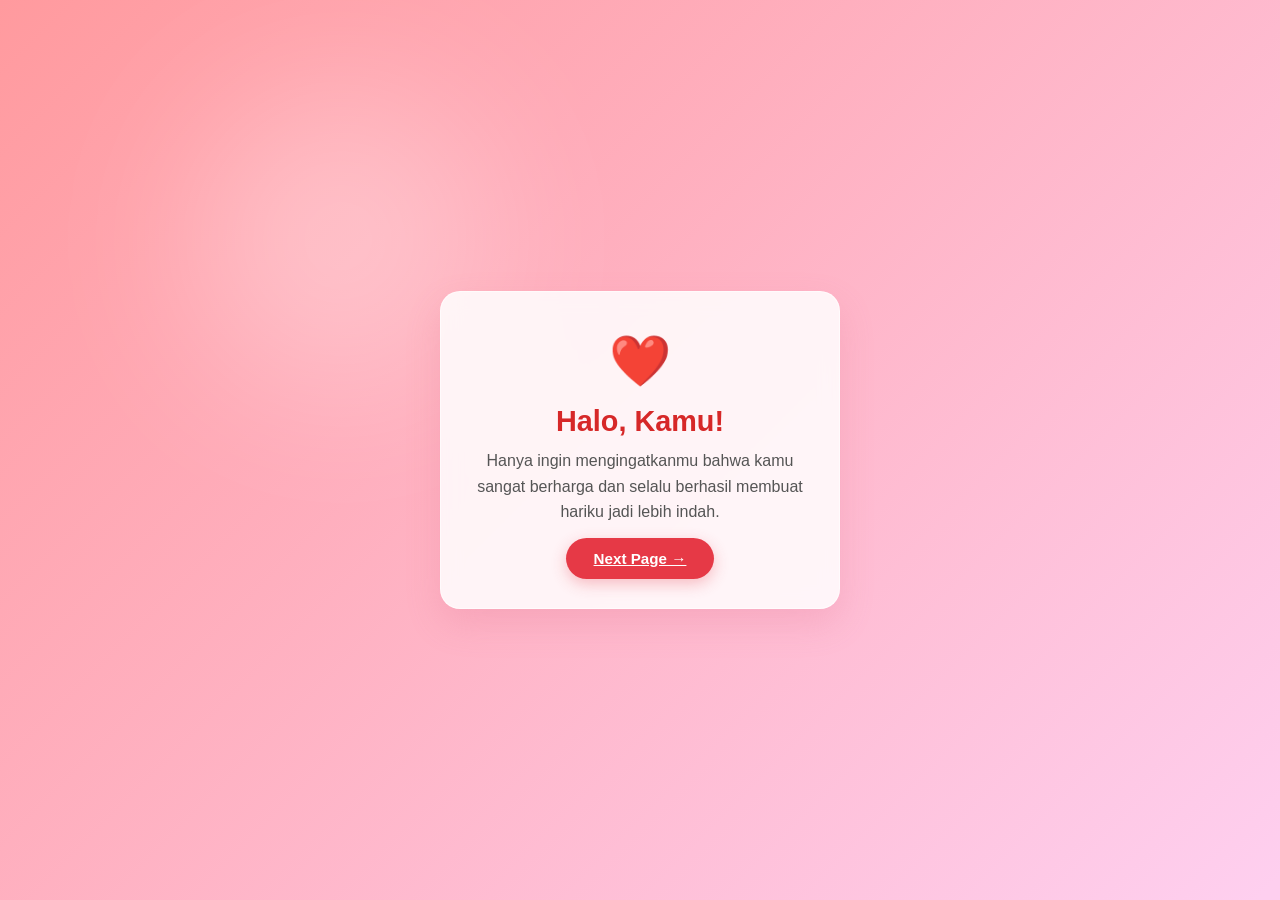
<file: index.html>
<!DOCTYPE html>
<html lang="id">
<head>
    <meta charset="UTF-8">
    <meta name="viewport" content="width=device-width, initial-scale=1.0">
    <title>Untukmu ❤️</title>
    <style>
        * {
            margin: 0;
            padding: 0;
            box-sizing: border-box;
            font-family: 'Segoe UI', Tahoma, Geneva, Verdana, sans-serif;
        }

        body {
            height: 100vh;
            display: flex;
            justify-content: center;
            align-items: center;
            background: linear-gradient(135deg, #ff9a9e 0%, #fecfef 99%, #fecfef 100%);
            overflow: hidden;
            position: relative;
        }

        /* Dekorasi Efek Cahaya di Background */
        body::before {
            content: '';
            position: absolute;
            width: 300px;
            height: 300px;
            background: rgba(255, 255, 255, 0.3);
            border-radius: 50%;
            filter: blur(80px);
            top: 10%;
            left: 15%;
        }

        /* Kotak Utama di Tengah */
        .card {
            background: rgba(255, 255, 255, 0.85);
            backdrop-filter: blur(10px);
            padding: 40px 30px;
            border-radius: 20px;
            box-shadow: 0 15px 35px rgba(220, 100, 130, 0.2);
            text-align: center;
            max-width: 400px;
            width: 85%;
            border: 1px solid rgba(255, 255, 255, 0.6);
            transform: translateY(0);
            transition: transform 0.3s ease, box-shadow 0.3s ease;
            z-index: 1;
        }

        .card:hover {
            transform: translateY(-5px);
            box-shadow: 0 20px 40px rgba(220, 100, 130, 0.3);
        }

        /* Elemen Ikon Hati */
        .heart-icon {
            font-size: 50px;
            color: #e63946;
            margin-bottom: 15px;
            animation: pulse 1.5s infinite;
        }

        /* Judul */
        h1 {
            color: #d62828;
            font-size: 1.8rem;
            margin-bottom: 10px;
            font-weight: 600;
        }

        /* Teks Pesan */
        p {
            color: #555;
            font-size: 1rem;
            line-height: 1.6;
            margin-bottom: 25px;
        }

        /* Tombol Interaktif */
        .btn {
            background-color: #e63946;
            color: white;
            padding: 12px 28px;
            border: none;
            border-radius: 25px;
            font-size: 0.95rem;
            font-weight: bold;
            cursor: pointer;
            box-shadow: 0 5px 15px rgba(230, 57, 70, 0.3);
            transition: background-color 0.3s ease, transform 0.2s ease;
        }

        .btn:hover {
            background-color: #c1121f;
            transform: scale(1.05);
        }

        /* Animasi Detak Hati */
        @keyframes pulse {
            0% {
                transform: scale(1);
            }
            50% {
                transform: scale(1.15);
            }
            100% {
                transform: scale(1);
            }
        }
    </style>
</head>
<body>

    <div class="card">
        <div class="heart-icon">❤️</div>
        <h1>Halo, Kamu!</h1>
        <p>Hanya ingin mengingatkanmu bahwa kamu sangat berharga dan selalu berhasil membuat hariku jadi lebih indah.</p>
       <a href="index2.html" class="btn">Next Page &rarr;</a>
    </div>

</body>
</html>
</file>
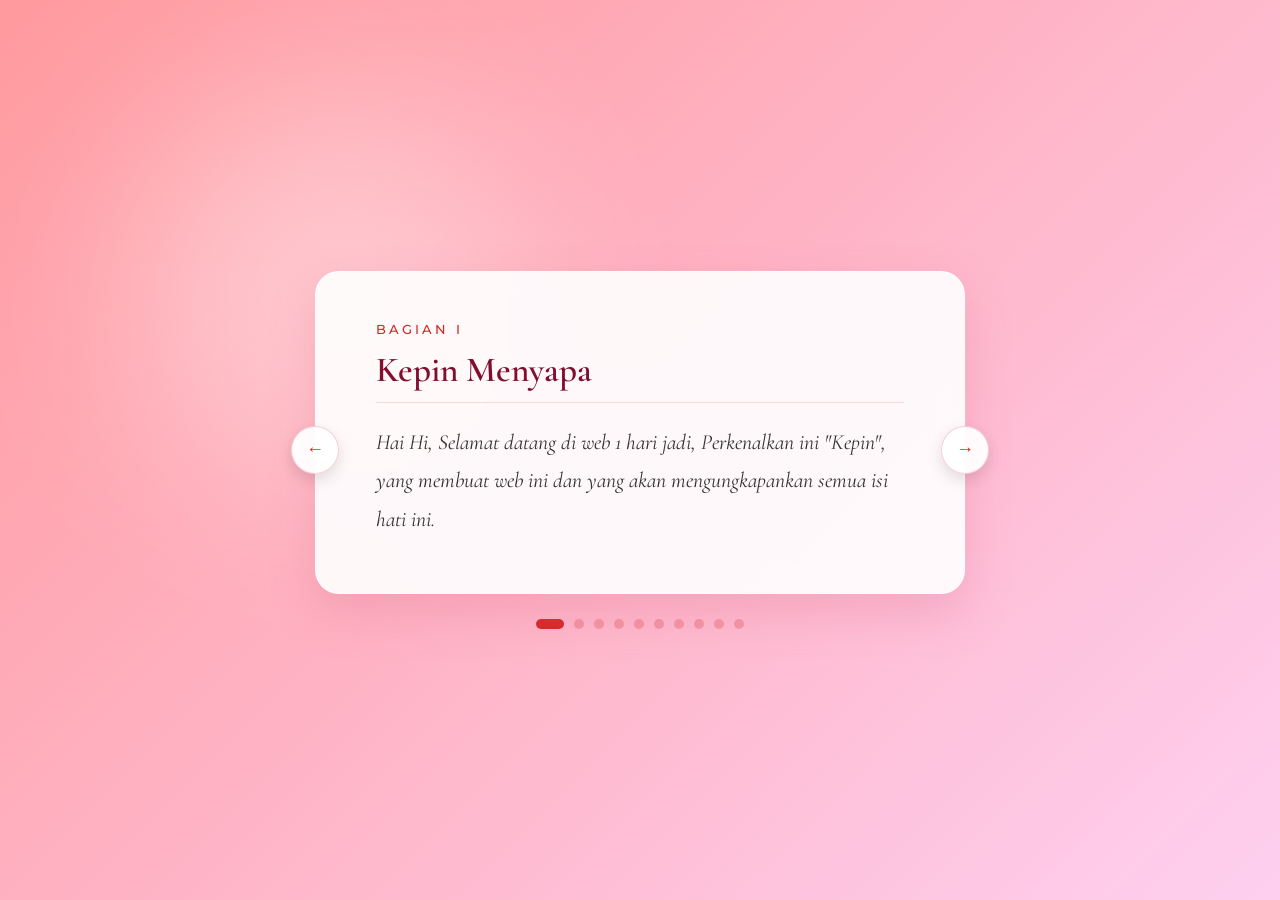
<file: index2.html>
<!DOCTYPE html>
<html lang="id">
<head>
    <meta charset="UTF-8">
    <meta name="viewport" content="width=device-width, initial-scale=1.0">
    <title>Surat Untukmu</title>
    <link rel="preconnect" href="https://fonts.googleapis.com">
    <link rel="preconnect" href="https://fonts.gstatic.com" crossorigin>
    <link href="https://fonts.googleapis.com/css2?family=Cormorant+Garamond:ital,wght@0,500;0,600;1,400&family=Montserrat:wght@300;400;500&display=swap" rel="stylesheet">
    
    <style>
        * {
            margin: 0;
            padding: 0;
            box-sizing: border-box;
        }

        body {
            height: 100vh;
            display: flex;
            justify-content: center;
            align-items: center;
            background: linear-gradient(135deg, #ff9a9e 0%, #fecfef 99%, #fecfef 100%);
            overflow: hidden;
            position: relative;
            font-family: 'Montserrat', sans-serif;
        }

        body::before {
            content: '';
            position: absolute;
            width: 400px;
            height: 400px;
            background: rgba(255, 255, 255, 0.35);
            border-radius: 50%;
            filter: blur(90px);
            top: 10%;
            left: 10%;
        }

        /* Container Pembungkus */
        .slider-wrapper {
            position: relative;
            width: 90%;
            max-width: 650px;
            display: flex;
            flex-direction: column;
            align-items: center;
            z-index: 1;
        }

        /* Frame Utama (Memotong Objek di Luar Kotak) */
        .slider-container {
            width: 100%;
            overflow: hidden; /* Mengunci agar slide samping tidak kelihatan */
            border-radius: 24px;
            box-shadow: 0 20px 45px rgba(220, 100, 130, 0.25);
            background: rgba(255, 255, 255, 0.9);
            backdrop-filter: blur(12px);
            border: 1px solid rgba(255, 255, 255, 0.8);
        }

        /* Track Slider */
        .slides-track {
            display: flex;
            transition: transform 0.45s cubic-bezier(0.25, 1, 0.5, 1);
            width: 100%;
        }

        /* Setiap Kotak Slide Pas 1 Halaman Full */
        .card {
            flex: 0 0 100%; /* KUNCI PERBAIKAN: Memaksa 1 kotak = 100% lebar kontainer */
            width: 100%;
            padding: 50px 60px;
            text-align: left;
            display: flex;
            flex-direction: column;
            justify-content: center;
        }

        .letter-number {
            font-size: 0.8rem;
            letter-spacing: 3px;
            text-transform: uppercase;
            color: #d62828;
            margin-bottom: 12px;
            font-weight: 500;
        }

        h1 {
            font-family: 'Cormorant Garamond', serif;
            color: #800f2f;
            font-size: 2.2rem;
            margin-bottom: 20px;
            font-weight: 600;
            line-height: 1.2;
            border-bottom: 1px solid rgba(214, 40, 40, 0.15);
            padding-bottom: 10px;
        }

        p {
            font-family: 'Cormorant Garamond', serif;
            color: #333;
            font-size: 1.35rem;
            line-height: 1.8;
            min-height: 120px;
            font-style: italic;
        }

        /* Navigasi Panah */
        .arrow-btn {
            position: absolute;
            top: 50%;
            transform: translateY(-50%);
            background: rgba(255, 255, 255, 0.95);
            border: 1px solid rgba(220, 100, 130, 0.3);
            width: 48px;
            height: 48px;
            border-radius: 50%;
            cursor: pointer;
            display: flex;
            justify-content: center;
            align-items: center;
            box-shadow: 0 6px 15px rgba(0, 0, 0, 0.12);
            color: #d62828;
            font-size: 18px;
            transition: all 0.25s ease;
            z-index: 10;
        }

        .arrow-btn:hover {
            background: #d62828;
            color: white;
            transform: translateY(-50%) scale(1.1);
        }

        .arrow-prev { left: -24px; }
        .arrow-next { right: -24px; }

        /* Indikator Dots */
        .dots-container {
            display: flex;
            gap: 10px;
            margin-top: 25px;
        }

        .dot {
            width: 10px;
            height: 10px;
            border-radius: 50%;
            background-color: rgba(214, 40, 40, 0.25);
            cursor: pointer;
            transition: all 0.3s ease;
        }

        .dot.active {
            background-color: #d62828;
            width: 28px;
            border-radius: 10px;
        }

        @media (max-width: 650px) {
            .card {
                padding: 40px 35px;
            }
            h1 { font-size: 1.8rem; }
            p { font-size: 1.15rem; }
            .arrow-prev { left: -12px; }
            .arrow-next { right: -12px; }
        }
    </style>
</head>
<body>

    <div class="slider-wrapper">
        <button class="arrow-btn arrow-prev" onclick="moveSlide(-1)">&larr;</button>
        <button class="arrow-btn arrow-next" onclick="moveSlide(1)">&rarr;</button>

        <div class="slider-container">
            <div class="slides-track" id="track">

                <div class="card">
                    <span class="letter-number">Bagian I</span>
                    <h1>Kepin Menyapa</h1>
                    <p>Hai Hi, Selamat datang di web 1 hari jadi, Perkenalkan ini "Kepin", yang membuat web ini dan yang akan mengungkapankan semua isi hati ini.</p>
                </div>

                <div class="card">
                    <span class="letter-number">Bagian II</span>
                    <h1>Rasa Terima Kasih</h1>
                    <p>Terima kasih telah bertahan sejauh ini dan tetap melangkah dengan kebaikan yang selalu kamu bawa setiap harinya.</p>
                </div>

                <div class="card">
                    <span class="letter-number">Bagian III</span>
                    <h1>Tentang Senyumanmu</h1>
                    <p>Melihatmu tersenyum selalu cukup untuk meredakan bisingnya dunia. Semoga harimu senantiasa dipenuhi hal-hal baik.</p>
                </div>

                <div class="card">
                    <span class="letter-number">Bagian IV</span>
                    <h1>Pengingat Istirahat</h1>
                    <p>Jika hari terasa melelahkan, ingatlah untuk berhenti sejenak. Kamu tidak harus selalu kuat di setiap waktu.</p>
                </div>

                <div class="card">
                    <span class="letter-number">Bagian V</span>
                    <h1>Cahaya Penting</h1>
                    <p>Di antara banyaknya hal yang terjadi di dunia, kamu tetap menjadi salah satu alasan berharga yang patut disyukuri.</p>
                </div>

                <div class="card">
                    <span class="letter-number">Bagian VI</span>
                    <h1>Kehangatan</h1>
                    <p>Mengingat setiap percakapan kita selalu memberikan rasa nyaman yang hangat, bagai jeda tenang di tengah hari yang padat.</p>
                </div>

                <div class="card">
                    <span class="letter-number">Bagian VII</span>
                    <h1>Doa Terbaik</h1>
                    <p>Semoga langkahmu selalu dimudahkan, pikiranmu didekatkan pada kedamaian, dan mimpimu perlahan menjadi nyata.</p>
                </div>

                <div class="card">
                    <span class="letter-number">Bagian VIII</span>
                    <h1>Waktu yang Berharga</h1>
                    <p>Setiap momen yang dihabiskan untuk mengenalmu adalah bagian dari perjalanan waktu yang sangat saya hargai.</p>
                </div>

                <div class="card">
                    <span class="letter-number">Bagian IX</span>
                    <h1>Tetaplah Menjadi Diri Sendiri</h1>
                    <p>Jangan pernah ragu akan nilai dirimu. Kamu yang apa adanya sudah lebih dari cukup dan istimewa.</p>
                </div>

                <div class="card">
                    <span class="letter-number">Bagian X</span>
                    <h1>Penutup</h1>
                    <p>Di mana pun kamu berada saat membaca ini, ketahuilah bahwa kamu selalu dihargai dan disayangi sepenuh hati.</p>
                </div>

            </div>
        </div>

        <div class="dots-container" id="dotsContainer"></div>
    </div>

    <script>
        let currentIndex = 0;
        const totalSlides = 10;
        const track = document.getElementById('track');
        const dotsContainer = document.getElementById('dotsContainer');

        for (let i = 0; i < totalSlides; i++) {
            const dot = document.createElement('div');
            dot.classList.add('dot');
            if (i === 0) dot.classList.add('active');
            dot.addEventListener('click', () => goToSlide(i));
            dotsContainer.appendChild(dot);
        }

        const dots = document.querySelectorAll('.dot');

        function updateSlide() {
            track.style.transform = `translateX(-${currentIndex * 100}%)`;
            dots.forEach((dot, index) => {
                dot.classList.toggle('active', index === currentIndex);
            });
        }

        function moveSlide(direction) {
            currentIndex += direction;
            if (currentIndex < 0) {
                currentIndex = totalSlides - 1;
            } else if (currentIndex >= totalSlides) {
                currentIndex = 0;
            }
            updateSlide();
        }

        function goToSlide(index) {
            currentIndex = index;
            updateSlide();
        }
    </script>

</body>
</html>
</file>
